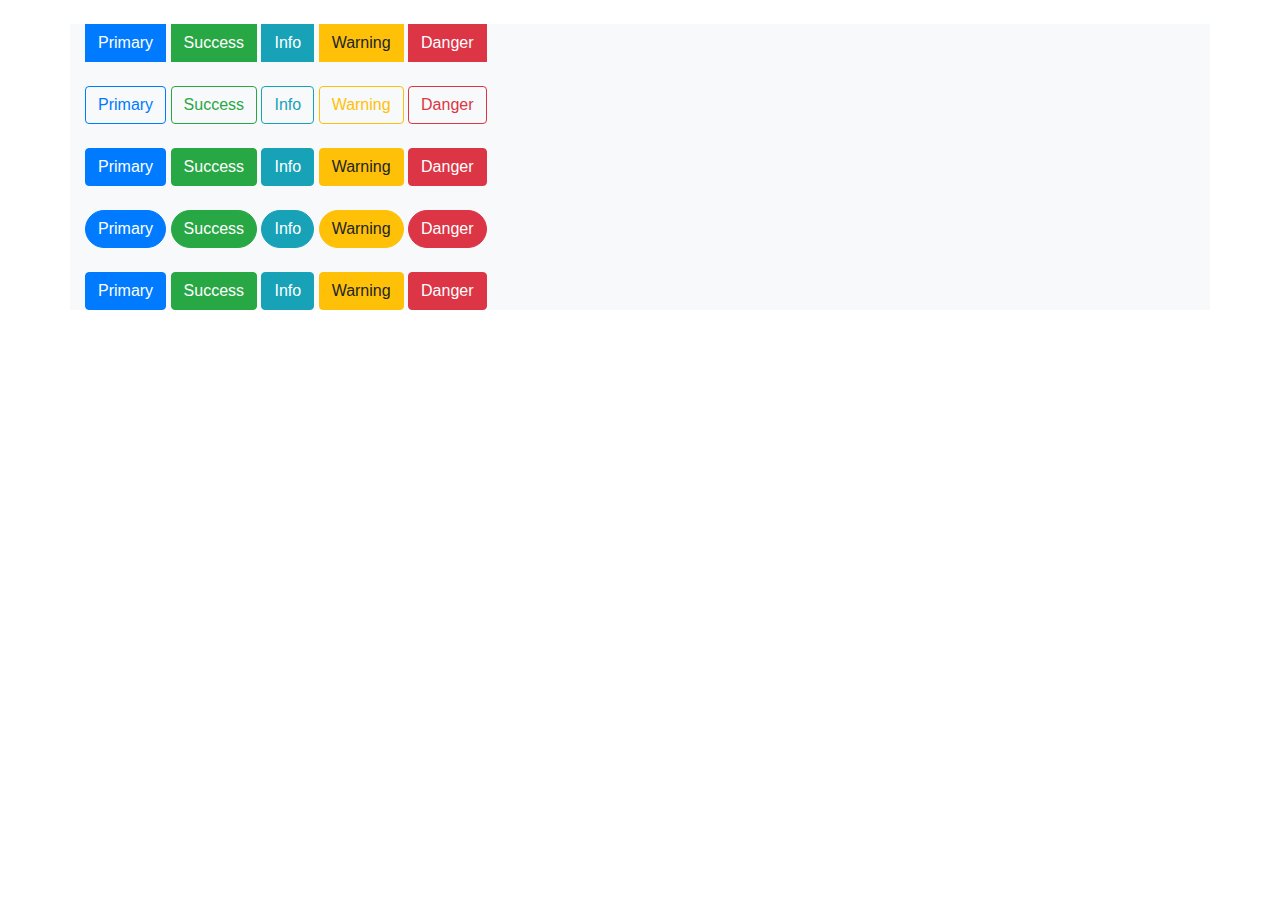
<file: index2.html>
<!DOCTYPE html>
<html lang="en">
<head>
    <meta charset="UTF-8">
    <title>Title</title>
    <link rel="stylesheet" href="css/bootstrap.css">
    <link rel="stylesheet" href="css/main2.css">
</head>
<body>

<div class="container bg-light">
    <div class="row my-4">
        <div class="col-md-6">
            <button type="button" class="btn btn-primary aziz">Primary</button>
            <button type="button" class="btn btn-success aziz">Success</button>
            <button type="button" class="btn btn-info aziz">Info</button>
            <button type="button" class="btn btn-warning aziz">Warning</button>
            <button type="button" class="btn btn-danger aziz">Danger</button>
        </div>
    </div>
    <div class="row my-4">
        <div class="col-md-6">
            <a href="#" class="btn btn-outline-primary">Primary</a>
            <a href="#" class="btn btn-outline-success">Success</a>
            <a href="#" class="btn btn-outline-info">Info</a>
            <a href="#" class="btn btn-outline-warning">Warning</a>
            <a href="#" class="btn btn-outline-danger">Danger</a>
        </div>
    </div>
    <div class="row my-4">
        <div class="col-md-6">
            <button type="button" class="btn btn-primary">Primary</button>
            <button type="button" class="btn btn-success">Success</button>
            <button type="button" class="btn btn-info">Info</button>
            <button type="button" class="btn btn-warning">Warning</button>
            <button type="button" class="btn btn-danger">Danger</button>
        </div>
    </div>
    <div class="row my-4">
        <div class="col-md-6">
            <button type="button" class="btn btn-primary text">Primary</button>
            <button type="button" class="btn btn-success text">Success</button>
            <button type="button" class="btn btn-info text">Info</button>
            <button type="button" class="btn btn-warning text">Warning</button>
            <button type="button" class="btn btn-danger text">Danger</button>
        </div>
    </div>
    <div class="row my-4">
        <div class="col-md-6">
            <button type="button" class="btn btn-primary">Primary</button>
            <button type="button" class="btn btn-success">Success</button>
            <button type="button" class="btn btn-info">Info</button>
            <button type="button" class="btn btn-warning">Warning</button>
            <button type="button" class="btn btn-danger">Danger</button>
        </div>
    </div>
</div>

<script src="js/jQuery.min.js"></script>
<script src="js/src/popover.js"></script>
<script src="js/bootstrap.js"></script>
</body>
</html>
</file>
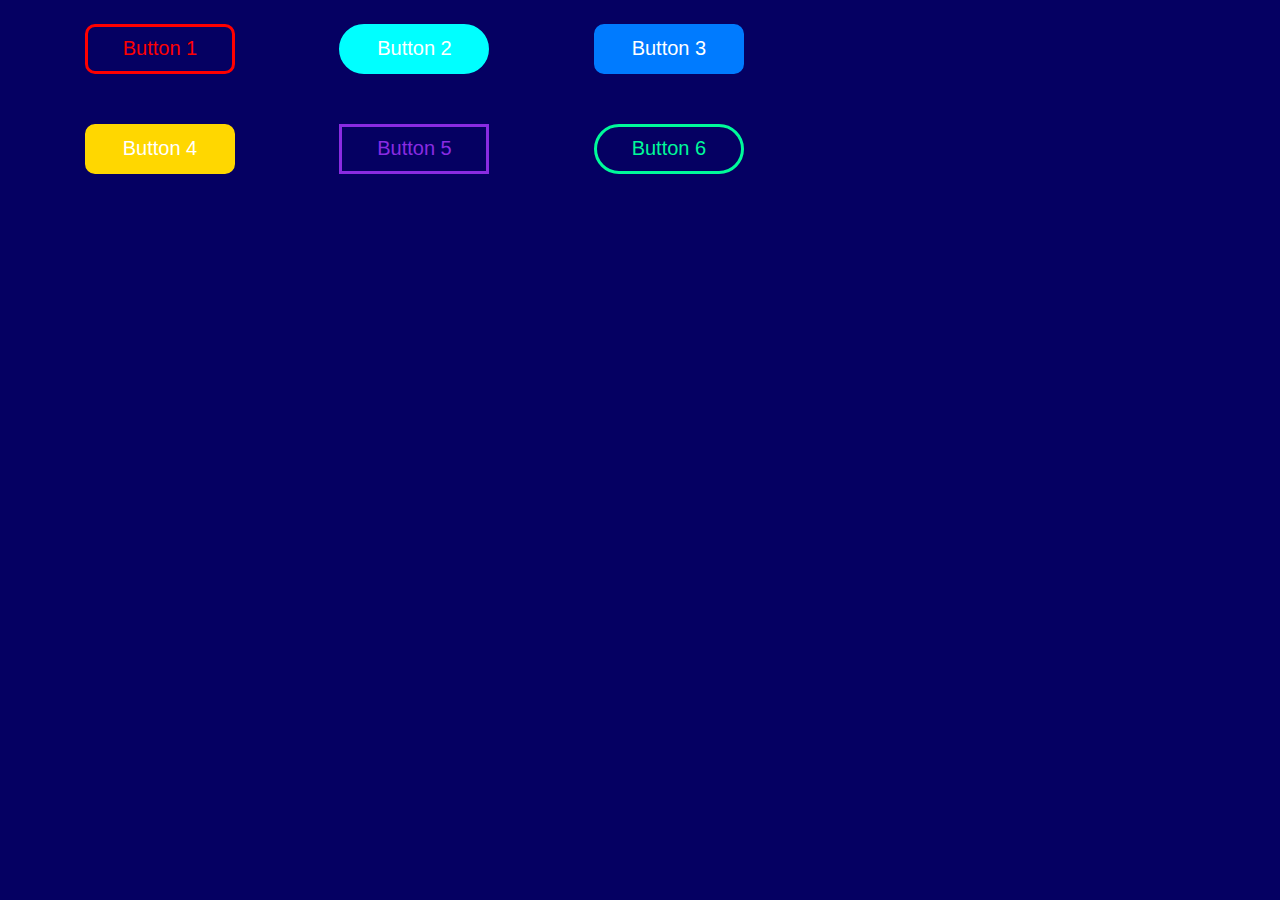
<file: index3.html>
<!DOCTYPE html>
<html lang="en">
<head>
    <meta charset="UTF-8">
    <title>Title</title>
    <link rel="stylesheet" href="css/bootstrap.css">
    <link rel="stylesheet" href="css/main3.css">
</head>
<body>

<div class="container">
    <div class="row my-4">
        <div class="col-md-6">
            <a href="#" class="btn btn-outline-danger">Button 1</a>
            <a href="#" class="btn btn-info">Button 2</a>
            <a href="#" class="btn btn-success">Button 3</a>
            <a href="#" class="btn btn-warning">Button 4</a>
            <a href="#" class="btn btn-outline-dark">Button 5</a>
            <a href="#" class="btn btn-outline-light">Button 6</a>
        </div>
    </div>
</div>

<script src="js/jQuery.min.js"></script>
<script src="js/src/popover.js"></script>
<script src="js/bootstrap.js"></script>
</body>
</html>
</file>
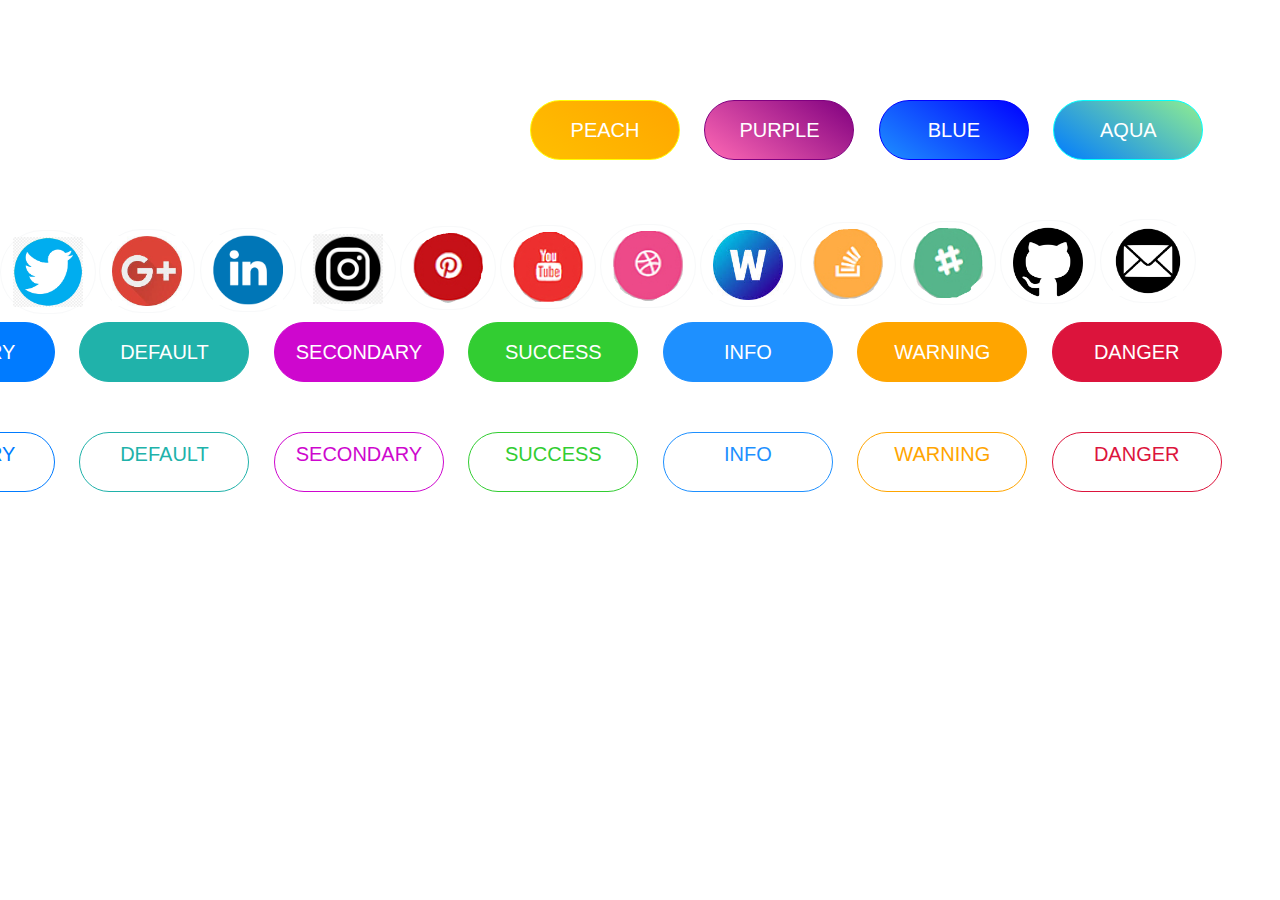
<file: index4.html>
<!DOCTYPE html>
<html lang="en">
<head>
    <meta charset="UTF-8">
    <title>Title</title>
    <link rel="stylesheet" href="css/bootstrap.css">
    <link rel="stylesheet" href="css/main4.css">
</head>
<body>

<div class="container">
    <div class="row1">
        <div class="col">
            <button type="button" class="btn btn-primary text1">PEACH</button>
            <button type="button" class="btn btn-success text2">PURPLE</button>
            <button type="button" class="btn btn-info text3">BLUE</button>
            <button type="button" class="btn btn-warning text4">AQUA</button>
        </div>
    </div>
    <div class="row2">
        <div class="col">
            <button type="button" class="btn btn-light azi1">
                <img src="rasmlar/f.png" width="70px" height="70px" alt="">
            </button>
        </div>
        <div class="col">
            <button type="button" class="btn btn-light azi2">
                <img src="rasmlar/t.jpg" width="70px" height="70px" alt="">
            </button>
        </div>
        <div class="col">
            <button type="button" class="btn btn-light azi3">
                <img src="rasmlar/g.jfif" width="70px" height="70px" alt="">
            </button>
        </div>
        <div class="col">
            <button type="button" class="btn btn-light azi4">
                <img src="rasmlar/i.png" width="70px" height="70px" alt="">
            </button>
        </div>
        <div class="col">
            <button type="button" class="btn btn-light azi5">
                <img src="rasmlar/in.png" width="70px" height="70px" alt="">
            </button>
        </div>
        <div class="col">
            <button type="button" class="btn btn-light azi6">
                <img src="rasmlar/p2.png" width="70px" height="70px" alt="">
            </button>
        </div>
        <div class="col">
            <button type="button" class="btn btn-light azi7">
                <img src="rasmlar/y2.png" width="70px" height="70px" alt="">
            </button>
        </div>
        <div class="col">
            <button type="button" class="btn btn-light azi8">
                <img src="rasmlar/b2.png" width="70px" height="70px" alt="">
            </button>
        </div>
        <div class="col">
            <button type="button" class="btn btn-light azi9">
                <img src="rasmlar/w.jfif" width="70px" height="70px" alt="">
            </button>
        </div>
        <div class="col">
            <button type="button" class="btn btn-light azi10">
                <img src="rasmlar/l.png" width="70px" height="70px" alt="">
            </button>
        </div>
        <div class="col">
            <button type="button" class="btn btn-light azi11">
                <img src="rasmlar/k.png" width="70px" height="70px" alt="">
            </button>
        </div>
        <div class="col">
            <button type="button" class="btn btn-light azi12">
                <img src="rasmlar/mu.png" width="70px" height="70px" alt="">
            </button>
        </div>
        <div class="col">
            <button type="button" class="btn btn-light azi13">
                <img src="rasmlar/po.png" width="70px" height="70px" alt="">
            </button>
        </div>
    </div>
    <div class="row3">
        <button type="button" class="btn btn-primary allo1">PRIMARY</button>
        <button type="button" class="btn btn-danger allo2">DEFAULT</button>
        <button type="button" class="btn btn-secondary allo3">SECONDARY</button>
        <button type="button" class="btn btn-success allo4">SUCCESS</button>
        <button type="button" class="btn btn-info allo5">INFO</button>
        <button type="button" class="btn btn-warning allo6">WARNING</button>
        <button type="button" class="btn btn-danger allo7">DANGER</button>
    </div>
    <div class="row4">
        <a href="#" class="btn btn-outline-primary baho1">PRIMARY</a>
        <a href="#" class="btn btn-outline-success baho2">DEFAULT</a>
        <a href="#" class="btn btn-outline-info baho3">SECONDARY</a>
        <a href="#" class="btn btn-outline-warning baho4">SUCCESS</a>
        <a href="#" class="btn btn-outline-danger baho5">INFO</a>
        <a href="#" class="btn btn-outline-danger baho6">WARNING</a>
        <a href="#" class="btn btn-outline-danger baho7">DANGER</a>
    </div>
</div>

<script src="js/jQuery.min.js"></script>
<script src="js/src/popover.js"></script>
<script src="js/bootstrap.js"></script>

</body>
</html>
</file>
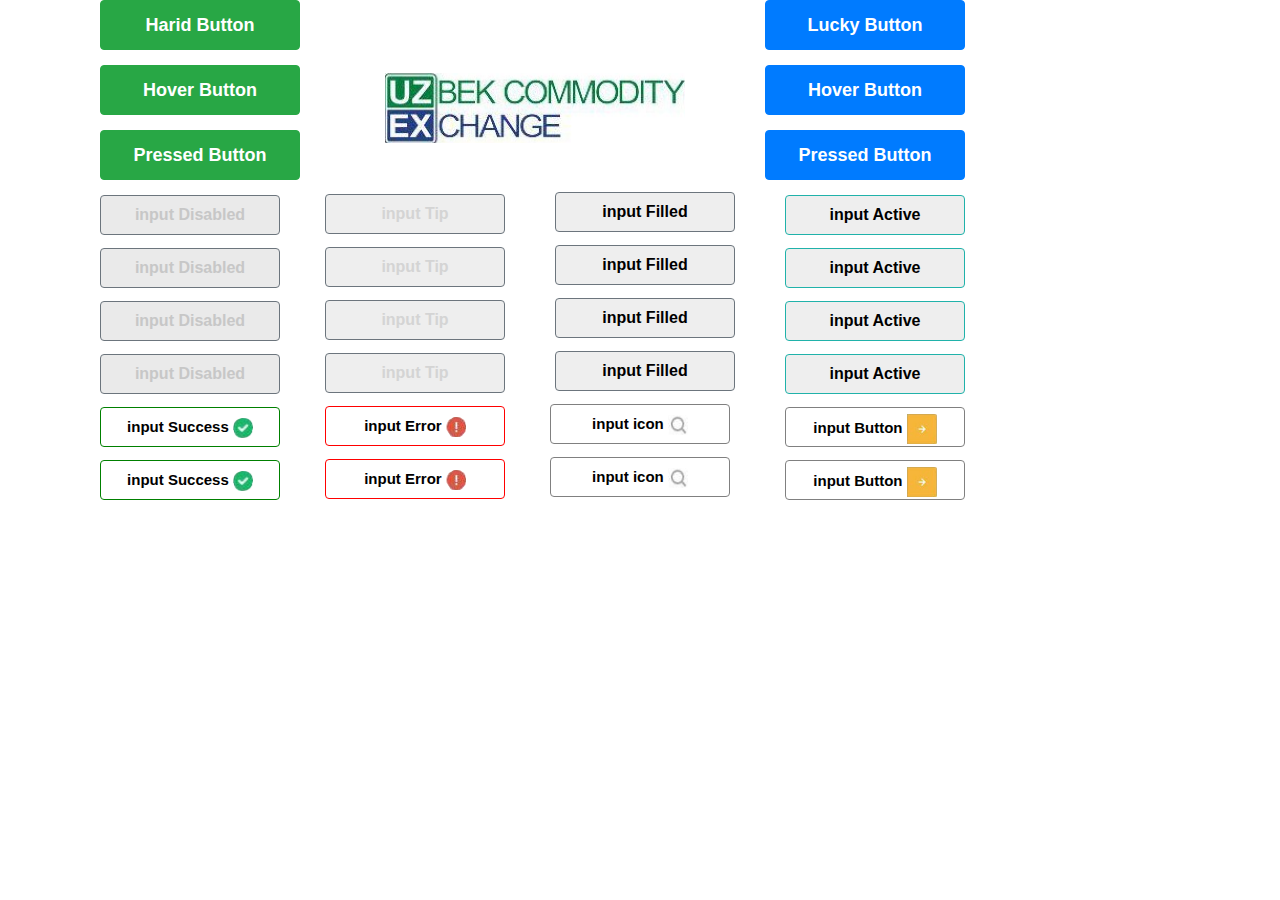
<file: index5.html>
<!DOCTYPE html>
<html lang="en">
<head>
    <meta charset="UTF-8">
    <title>Title</title>
  <link rel="stylesheet" href="css/bootstrap.css">
  <link rel="stylesheet" href="css/main5.css">
</head>
<body>

<div class="container">
    <div class="row1">
        <div class="col">
            <button type="button" class="btn btn-success qqq">Harid Button</button>
            <button type="button" class="btn btn-success qqq">Hover Button</button>
            <button type="button" class="btn btn-success qqq">Pressed Button</button>
        </div>
        <div class="col">
            <button type="button" class="btn btn-secondary www">input Disabled</button>
            <button type="button" class="btn btn-secondary www">input Disabled</button>
            <button type="button" class="btn btn-secondary www">input Disabled</button>
            <button type="button" class="btn btn-secondary www">input Disabled</button>
        </div>
        <div class="col">
            <button type="button" class="btn btn-light eee">input Success <img src="rasmlar/pitichka.png" width="20px" height="20px" alt=""></button>
            <button type="button" class="btn btn-light eee">input Success <img src="rasmlar/pitichka.png" width="20px" height="20px" alt=""></button>
        </div>
        </div>
    <div class="row">
        <div class="col">
            <div class="mmm">
                <img src="rasmlar/uz.png" width="300px"  height="70px" alt="">
            </div>
        </div>
    </div>
    <div class="row2">
        <div class="col1">
            <button type="button" class="btn btn-secondary rrr">input Tip</button>
            <button type="button" class="btn btn-secondary rrr">input Tip</button>
            <button type="button" class="btn btn-secondary rrr">input Tip</button>
            <button type="button" class="btn btn-secondary rrr">input Tip</button>
        </div>
        <div class="col">
            <button type="button" class="btn btn-light ttt">input Error <img src="rasmlar/undov.png" width="20px" height="20px" alt=""></button>
            <button type="button" class="btn btn-light ttt">input Error <img src="rasmlar/undov.png" width="20px" height="20px" alt=""></button>
        </div>
    </div>
    <div class="row3">
        <div class="col2">
            <button type="button" class="btn btn-secondary yyy">input Filled</button>
            <button type="button" class="btn btn-secondary yyy">input Filled</button>
            <button type="button" class="btn btn-secondary yyy">input Filled</button>
            <button type="button" class="btn btn-secondary yyy">input Filled</button>
        </div>
        <div class="col">
            <button type="button" class="btn btn-light uuu">input icon <img src="rasmlar/q.png" width="20px" height="20px" alt=""></button>
            <button type="button" class="btn btn-light uuu">input icon <img src="rasmlar/q.png" width="20px" height="20px" alt=""></button>
        </div>
    </div>
    <div class="row4">
        <div class="col3">
            <button type="button" class="btn btn-primary iii">Lucky Button</button>
            <button type="button" class="btn btn-primary iii">Hover Button</button>
            <button type="button" class="btn btn-primary iii">Pressed Button</button>
        </div>
        <div class="col4">
            <button type="button" class="btn btn-secondary ooo">input Active</button>
            <button type="button" class="btn btn-secondary ooo">input Active</button>
            <button type="button" class="btn btn-secondary ooo">input Active</button>
            <button type="button" class="btn btn-secondary ooo">input Active</button>
        </div>
        <div class="col5">
            <button type="button" class="btn btn-light ppp">input Button <img src="rasmlar/yonalish.png" width="30px" height="30px" alt=""></button>
            <button type="button" class="btn btn-light ppp">input Button <img src="rasmlar/yonalish.png" width="30px" height="30px" alt=""></button>
        </div>
    </div>
</div>

<script src="js/jQuery.min.js"></script>
<script src="js/src/popover.js"></script>
<script src="js/bootstrap.js"></script>

</body>
</html>
</file>
<file: css/main2.css>
.text{
    border-radius: 50px;
}
.aziz{
    border-radius: 0;
}
</file>
<file: css/main3.css>
body{
    background-color: #050062;
}
.btn-outline-danger{
    width: 150px;
    height: 50px;
    border: 3px solid red;
    border-radius: 10px;
font-size: 20px;
    color: red;
    transition: all 0.5s ease-in-out;
}
.btn-outline-danger:hover{
    background-color: red;
    border: 3px solid red;
    color: white;
}
.btn-info{
    width: 150px;
    height: 50px;
    border: 3px solid aqua;
    border-radius: 30px;
font-size: 20px;
    color: white;
    background-color: aqua;
    transition: all 0.5s ease-in-out;
    margin-left: 100px;
}
.btn-info:hover{
    background-color: #117a8b;
    border: 3px solid #117a8b;
    color: white;
}
.btn-success{
    width: 150px;
    height: 50px;
    border: 3px solid #007bff;
    border-radius: 10px;
font-size: 20px;
    color: white;
    background-color: #007bff;
    transition: all 0.5s ease-in-out;
    margin-left: 100px;
}
.btn-success:hover{
    background-color: #007bff;
    border: 3px solid #007bff;
    color: white;
}
.btn-warning{
    width: 150px;
    height: 50px;
    border: 3px solid gold;
    border-radius: 10px;
    font-size: 20px;
    color: white;
    background-color: gold;
    transition: all 0.5s ease-in-out;
    margin-top: 50px;
}
.btn-warning:hover{
    background-color: #050062;
    border: 3px solid gold;
    color: gold;
}
.btn-outline-dark{
    width: 150px;
    height: 50px;
    border: 3px solid blueviolet;
    border-radius: 0;
    font-size: 20px;
    color: blueviolet;
    transition: all 0.5s ease-in-out;
    margin-left: 100px;
    margin-top: 50px;
}
.btn-outline-dark:hover{
    background-color: blueviolet;
    border: 3px solid blueviolet;
    color: white;
}
.btn-outline-light{
    width: 150px;
    height: 50px;
    border: 3px solid mediumspringgreen;
    border-radius: 30px;
font-size: 20px;
    color: mediumspringgreen;
    transition: all 0.5s ease-in-out;
    margin-left: 100px;
    margin-top: 50px;
}
.btn-outline-light:hover{
    background-color: mediumspringgreen;
    border: 3px solid mediumspringgreen;
    color: white;
}
.row{
    width: 1500px;
    height: 500px;
}
</file>
<file: css/main4.css>
.text1{
    background: linear-gradient(35deg, #ffbf00, orange );
    border: 1px solid yellow;
    border-radius: 30px;
    height: 60px;
    width: 150px;
    font-size: 20px;
    margin-right: 20px;
}
.text2{
    background: linear-gradient(35deg, hotpink,purple );
    border: 1px solid purple;
    border-radius: 30px;
    height: 60px;
    width: 150px;
    font-size: 20px;
    margin-right: 20px;
}
.text3{
    background: linear-gradient(35deg, dodgerblue,blue );
    border: 1px solid blue;
    border-radius: 30px;
    height: 60px;
    width: 150px;
    font-size: 20px;
    margin-right: 20px;
}
.text4{
    background: linear-gradient(35deg, #007bff,lightgreen );
    border: 1px solid aqua;
    border-radius: 30px;
    height: 60px;
    width: 150px;
    color: white;
    font-size: 20px;
    margin-right: 20px;
}
.row1{
    width: 2000px;
    margin-left: 430px;
    margin-top: 100px;
}
.allo1{
    background-color: #007bff;
    border: 1px solid #007bff;
    border-radius: 30px;
    height: 60px;
    width: 170px;
    color: white;
    font-size: 20px;
    margin-right: 20px;
}
.allo2{
    background-color: lightseagreen;
    border: 1px solid lightseagreen;
    border-radius: 30px;
    height: 60px;
    width: 170px;
    color: white;
    font-size: 20px;
    margin-right: 20px;
}
.allo3{
    background-color: #ce07ce;
    border: 1px solid #ce07ce;
    border-radius: 30px;
    height: 60px;
    width: 170px;
    color: white;
    font-size: 20px;
    margin-right: 20px;
}
.allo4{
    background-color: limegreen;
    border: 1px solid limegreen;
    border-radius: 30px;
    height: 60px;
    width: 170px;
    color: white;
    font-size: 20px;
    margin-right: 20px;
}
.allo5{
    background-color: dodgerblue;
    border: 1px solid dodgerblue;
    border-radius: 30px;
    height: 60px;
    width: 170px;
    color: white;
    font-size: 20px;
    margin-right: 20px;
}
.allo6{
    background-color: orange;
    border: 1px solid orange;
    border-radius: 30px;
    height: 60px;
    width: 170px;
    color: white;
    font-size: 20px;
    margin-right: 20px;
}
.allo7{
    background-color: crimson;
    border: 1px solid crimson;
    border-radius: 30px;
    height: 60px;
    width: 170px;
    color: white;
    font-size: 20px;
    margin-right: 20px;
}
.row3{
    width: 2000px;
    margin-left: -200px;
    margin-top: -300px;
}
.baho1{
    border: 1px solid #007bff;
    border-radius: 30px;
    height: 60px;
    width: 170px;
    color: #007bff;
    font-size: 20px;
    margin-right: 20px;
}
.baho2{
    border: 1px solid lightseagreen;
    border-radius: 30px;
    height: 60px;
    width: 170px;
    color: lightseagreen;
    font-size: 20px;
    margin-right: 20px;
}
.baho3{
    border: 1px solid #ce07ce;
    border-radius: 30px;
    height: 60px;
    width: 170px;
    color: #ce07ce;
    font-size: 20px;
    margin-right: 20px;
}
.baho4{
    border: 1px solid limegreen;
    border-radius: 30px;
    height: 60px;
    width: 170px;
    color: limegreen;
    font-size: 20px;
    margin-right: 20px;
}
.baho5{
    border: 1px solid dodgerblue;
    border-radius: 30px;
    height: 60px;
    width: 170px;
    color: dodgerblue;
    font-size: 20px;
    margin-right: 20px;
}
.baho6{
    border: 1px solid orange;
    border-radius: 30px;
    height: 60px;
    width: 170px;
    color: orange;
    font-size: 20px;
    margin-right: 20px;
}
.baho7{
    border: 1px solid crimson;
    border-radius: 30px;
    height: 60px;
    width: 170px;
    color: crimson;
    font-size: 20px;
    margin-right: 20px;
}
.row4{
    width: 2000px;
    margin-left: -200px;
    margin-top: 50px;
}
.azi1{
    border-radius: 50px;
    font-size: 20px;
    background-color: white;
   margin-top: -100px;
    margin-left: -200px;
}
.azi2{
    border-radius: 50px;
    font-size: 20px;
    margin-left: -100px;
    margin-top: -150px;
    background-color: white;
}
.azi3{
    border-radius: 50px;
    font-size: 20px;
    margin-left: -1px;
    margin-top: -200px;
    background-color: white;
}
.azi4{
    border-radius: 50px;
    font-size: 20px;
    margin-left: 100px;
    margin-top: -250px;
    background-color: white;
}
/*.azi5{
    border-radius: 50px;
    font-size: 20px;
    margin-left: 100px;
    margin-top: -250px;
    background-color: white;
}*/
.azi5{
    border-radius: 50px;
    font-size: 20px;
    margin-left: 200px;
    margin-top: -300px;
    background-color: white;
}
.azi6{
    border-radius: 50px;
    font-size: 20px;
    margin-left: 300px;
    margin-top: -350px;
    background-color: white;
}
.azi7{
    border-radius: 50px;
    font-size: 20px;
    margin-left: 400px;
    margin-top: -400px;
    background-color: white;
}
.azi8{
    border-radius: 50px;
    font-size: 20px;
    margin-left: 500px;
    margin-top: -450px;
    background-color: white;
}
.azi9{
    border-radius: 50px;
    font-size: 20px;
    margin-left: 600px;
    margin-top: -500px;
    background-color: white;
}
.azi10{
    border-radius: 50px;
    font-size: 20px;
    margin-left: 700px;
    margin-top: -550px;
    background-color: white;
}
.azi11{
    border-radius: 50px;
    font-size: 20px;
    margin-left: 800px;
    margin-top: -600px;
    background-color: white;
}
.azi12{
    border-radius: 50px;
    font-size: 20px;
    margin-left: 900px;
    margin-top: -650px;
    background-color: white;
}
.azi13{
    border-radius: 50px;
    font-size: 20px;
    margin-left: 1000px;
    margin-top: -700px;
    background-color: white;
}
.row2{
    margin-top: 150px;
}
</file>
<file: css/main5.css>
.qqq{
    width: 200px;
    height: 50px;
    margin-bottom: 15px;
    display: block;
    font-size: 18px;
    font-weight: bold;
}
.www{
    width: 180px;
    height: 40px;
    margin-bottom: 13px;
    display: block;
    font-size: 16px;
    font-weight: bold;
    background-color: #eaeaea;
    color: #c7c7c7;
}
.eee{
    width: 180px;
    height: 40px;
    margin-bottom: 13px;
    display: block;
    font-size: 15px;
    font-weight: bold;
    background-color: white;
    color: black;
    border: 1px solid green;
}
.rrr {
    width: 180px;
    height: 40px;
    margin-bottom: 13px;
    display: block;
    font-size: 16px;
    font-weight: bold;
    background-color: #eeeeee;
    color: #d4d4d4;
    margin-left: 240px;
}
.col1{
    margin-top: -320px;
}
.ttt{
    width: 180px;
    height: 40px;
    margin-bottom: 13px;
    display: block;
    font-size: 15px;
    font-weight: bold;
    background-color: white;
    color: black;
    border: 1px solid red;
    margin-left: 225px;
}
.yyy{
    width: 180px;
    height: 40px;
    margin-bottom: 13px;
    display: block;
    font-size: 16px;
    font-weight: bold;
    background-color: #eeeeee;
    color: black;
    margin-left: 470px;
}
.col2{
    margin-top: -320px;
}
.uuu{
    width: 180px;
    height: 40px;
    margin-bottom: 13px;
    display: block;
    font-size: 15px;
    font-weight: bold;
    background-color: white;
    color: black;
    border: 1px solid gray;
    margin-left: 450px;
}
.iii{
    width: 200px;
    height: 50px;
    margin-bottom: 15px;
    display: block;
    font-size: 18px;
    font-weight: bold;
    color: white;
    margin-left: 680px;
}
.col3{
    margin-top: -510px;
}
.ooo{
    width: 180px;
    height: 40px;
    margin-bottom: 13px;
    display: block;
    font-size: 16px;
    font-weight: bold;
    background-color: #eeeeee;
    border: 1px solid lightseagreen;
    color: black;
    margin-left: 700px;
}
.ppp{
    width: 180px;
    height: 40px;
    margin-bottom: 13px;
    display: block;
    font-size: 15px;
    font-weight: bold;
    background-color: white;
    color: black;
    border: 1px solid gray;
    margin-left: 700px;
}
.mmm{
margin-left: 300px;
    margin-top: -440px;
}
</file>
